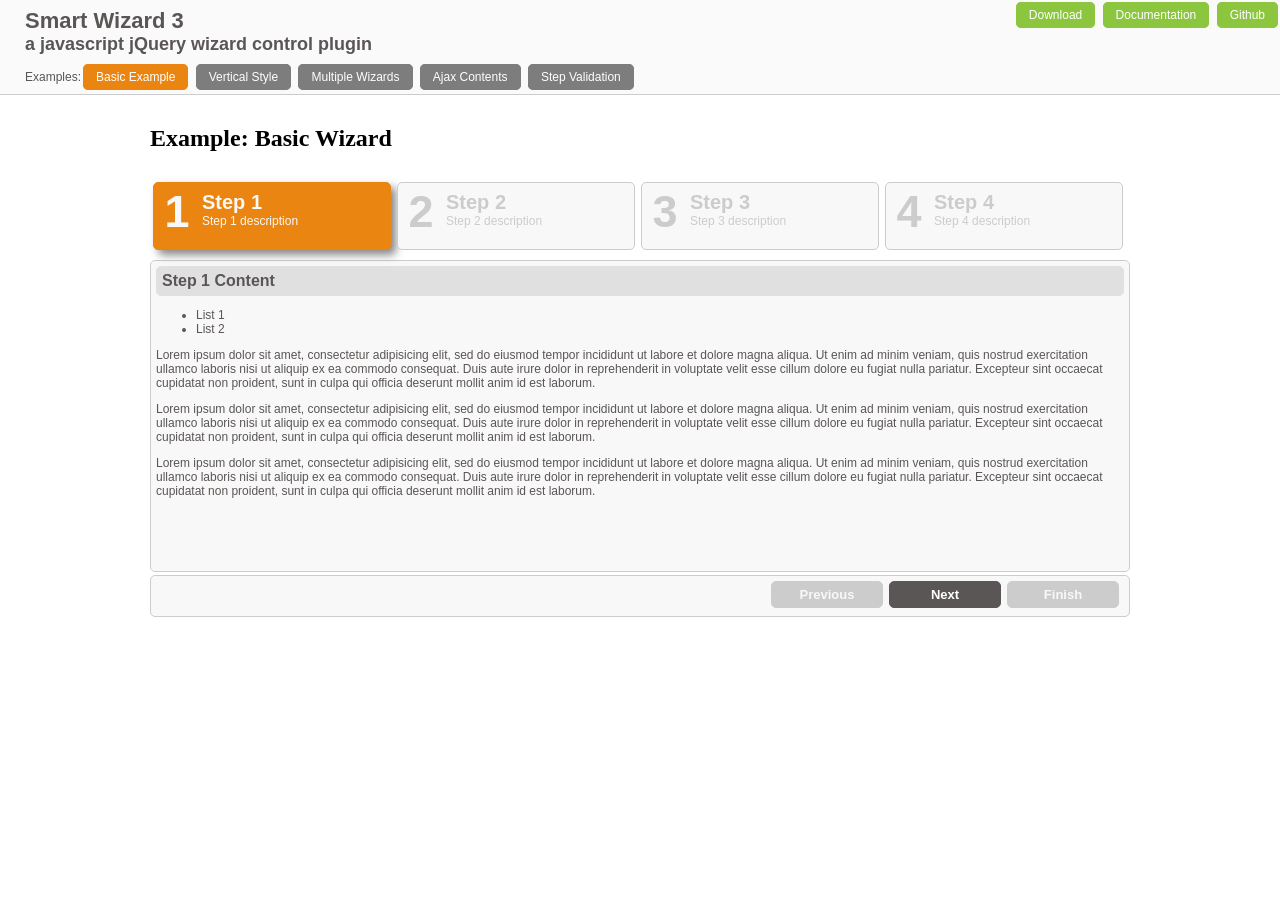
<file: static/vendors/jQuery-Smart-Wizard/index.htm>
<!DOCTYPE HTML PUBLIC "-//W3C//DTD XHTML 1.0 Transitional//EN" "http://www.w3.org/TR/xhtml1/DTD/xhtml1-transitional.dtd">
<html xmlns="http://www.w3.org/1999/xhtml"><head>
<meta http-equiv="Content-Type" content="text/html; charset=UTF-8">
<title>Smart Wizard 2 - Basic Example  - a javascript jQuery wizard control plugin</title>
<link href="styles/demo_style.css" rel="stylesheet" type="text/css">

<link href="styles/smart_wizard.css" rel="stylesheet" type="text/css">
<script type="text/javascript" src="js/jquery-1.4.2.min.js"></script>
<script type="text/javascript" src="js/jquery.smartWizard.js"></script>

<script type="text/javascript">
    $(document).ready(function(){
    	// Smart Wizard 	
  		$('#wizard').smartWizard();
      
      function onFinishCallback(){
        $('#wizard').smartWizard('showMessage','Finish Clicked');
        //alert('Finish Clicked');
      }     
		});
</script>

</head><body>

<div class="demoHead">   
  <div>
    <div style="float:left;">
      <h1>Smart Wizard 3</h1>
      <h2>a javascript jQuery wizard control plugin</h2>
    </div>
    <div style="float:right;" class="demoNavLinks">
      <a href="https://github.com/mstratman/jQuery-Smart-Wizard/tarball/master" class="btn">Download</a>
      <a href="https://github.com/mstratman/jQuery-Smart-Wizard/blob/master/README.md" class="btn">Documentation</a>
      <a href="https://github.com/mstratman/jQuery-Smart-Wizard" class="btn">Github</a>
    </div>
    <div style="clear:both;"></div>
  </div>

  <div style="margin-top:15px;">
    <div style="float:left"><h3>Examples:</h3></div>
    <div style="float:left" class="demoExampleLinks">
      <a href="index.htm" class="btn selected">Basic Example</a>
      <a href="smartwizard2-vertical.htm" class="btn">Vertical Style</a>
      <a href="smartwizard2-multiple.htm" class="btn">Multiple Wizards</a>
      <a href="smartwizard2-ajax.htm" class="btn">Ajax Contents</a>
      <a href="smartwizard2-validation.htm" class="btn">Step Validation</a>  
    </div>
    <div style="clear:both;"></div>
  </div>

</div>

<table align="center" border="0" cellpadding="0" cellspacing="0">
<tr><td> 
<!-- Smart Wizard -->
        <h2>Example: Basic Wizard</h2> 
  		<div id="wizard" class="swMain">
  			<ul>
  				<li><a href="#step-1">
                <label class="stepNumber">1</label>
                <span class="stepDesc">
                   Step 1<br />
                   <small>Step 1 description</small>
                </span>
            </a></li>
  				<li><a href="#step-2">
                <label class="stepNumber">2</label>
                <span class="stepDesc">
                   Step 2<br />
                   <small>Step 2 description</small>
                </span>
            </a></li>
  				<li><a href="#step-3">
                <label class="stepNumber">3</label>
                <span class="stepDesc">
                   Step 3<br />
                   <small>Step 3 description</small>
                </span>                   
             </a></li>
  				<li><a href="#step-4">
                <label class="stepNumber">4</label>
                <span class="stepDesc">
                   Step 4<br />
                   <small>Step 4 description</small>
                </span>                   
            </a></li>
  			</ul>
  			<div id="step-1">	
            <h2 class="StepTitle">Step 1 Content</h2>
            <ul type="disk">
  				    <li>List 1</li>
  				    <li>List 2</li>
            </ul>
            <p>Lorem ipsum dolor sit amet, consectetur adipisicing elit, 
            sed do eiusmod tempor incididunt ut labore et dolore magna aliqua. Ut enim ad minim veniam, 
            quis nostrud exercitation ullamco laboris nisi ut aliquip ex ea commodo consequat. 
            Duis aute irure dolor in reprehenderit in voluptate velit esse cillum dolore eu fugiat nulla pariatur. 
            Excepteur sint occaecat cupidatat non proident, sunt in culpa qui officia deserunt mollit anim id est laborum.
            </p>
            <p>
            Lorem ipsum dolor sit amet, consectetur adipisicing elit, 
            sed do eiusmod tempor incididunt ut labore et dolore magna aliqua. Ut enim ad minim veniam, 
            quis nostrud exercitation ullamco laboris nisi ut aliquip ex ea commodo consequat. 
            Duis aute irure dolor in reprehenderit in voluptate velit esse cillum dolore eu fugiat nulla pariatur. 
            Excepteur sint occaecat cupidatat non proident, sunt in culpa qui officia deserunt mollit anim id est laborum.
            </p>
            <p>
            Lorem ipsum dolor sit amet, consectetur adipisicing elit, 
            sed do eiusmod tempor incididunt ut labore et dolore magna aliqua. Ut enim ad minim veniam, 
            quis nostrud exercitation ullamco laboris nisi ut aliquip ex ea commodo consequat. 
            Duis aute irure dolor in reprehenderit in voluptate velit esse cillum dolore eu fugiat nulla pariatur. 
            Excepteur sint occaecat cupidatat non proident, sunt in culpa qui officia deserunt mollit anim id est laborum.
            </p>          			
        </div>
  			<div id="step-2">
            <h2 class="StepTitle">Step 2 Content</h2>	
            <p>Lorem ipsum dolor sit amet, consectetur adipisicing elit, 
            sed do eiusmod tempor incididunt ut labore et dolore magna aliqua. Ut enim ad minim veniam, 
            quis nostrud exercitation ullamco laboris nisi ut aliquip ex ea commodo consequat. 
            Duis aute irure dolor in reprehenderit in voluptate velit esse cillum dolore eu fugiat nulla pariatur. 
            Excepteur sint occaecat cupidatat non proident, sunt in culpa qui officia deserunt mollit anim id est laborum.
            </p>
            <p>
            Lorem ipsum dolor sit amet, consectetur adipisicing elit, 
            sed do eiusmod tempor incididunt ut labore et dolore magna aliqua. Ut enim ad minim veniam, 
            quis nostrud exercitation ullamco laboris nisi ut aliquip ex ea commodo consequat. 
            Duis aute irure dolor in reprehenderit in voluptate velit esse cillum dolore eu fugiat nulla pariatur. 
            Excepteur sint occaecat cupidatat non proident, sunt in culpa qui officia deserunt mollit anim id est laborum.
            </p>
            <p>
            Lorem ipsum dolor sit amet, consectetur adipisicing elit, 
            sed do eiusmod tempor incididunt ut labore et dolore magna aliqua. Ut enim ad minim veniam, 
            quis nostrud exercitation ullamco laboris nisi ut aliquip ex ea commodo consequat. 
            Duis aute irure dolor in reprehenderit in voluptate velit esse cillum dolore eu fugiat nulla pariatur. 
            Excepteur sint occaecat cupidatat non proident, sunt in culpa qui officia deserunt mollit anim id est laborum.
            </p> 
            <p>
            Lorem ipsum dolor sit amet, consectetur adipisicing elit, 
            sed do eiusmod tempor incididunt ut labore et dolore magna aliqua. Ut enim ad minim veniam, 
            quis nostrud exercitation ullamco laboris nisi ut aliquip ex ea commodo consequat. 
            Duis aute irure dolor in reprehenderit in voluptate velit esse cillum dolore eu fugiat nulla pariatur. 
            Excepteur sint occaecat cupidatat non proident, sunt in culpa qui officia deserunt mollit anim id est laborum.
            </p>          
        </div>                      
  			<div id="step-3">
            <h2 class="StepTitle">Step 3 Content</h2>	
            <p>Lorem ipsum dolor sit amet, consectetur adipisicing elit, 
            sed do eiusmod tempor incididunt ut labore et dolore magna aliqua. Ut enim ad minim veniam, 
            quis nostrud exercitation ullamco laboris nisi ut aliquip ex ea commodo consequat. 
            Duis aute irure dolor in reprehenderit in voluptate velit esse cillum dolore eu fugiat nulla pariatur. 
            Excepteur sint occaecat cupidatat non proident, sunt in culpa qui officia deserunt mollit anim id est laborum.
            </p>
            <p>
            Lorem ipsum dolor sit amet, consectetur adipisicing elit, 
            sed do eiusmod tempor incididunt ut labore et dolore magna aliqua. Ut enim ad minim veniam, 
            quis nostrud exercitation ullamco laboris nisi ut aliquip ex ea commodo consequat. 
            Duis aute irure dolor in reprehenderit in voluptate velit esse cillum dolore eu fugiat nulla pariatur. 
            Excepteur sint occaecat cupidatat non proident, sunt in culpa qui officia deserunt mollit anim id est laborum.
            </p>               				          
        </div>
  			<div id="step-4">
            <h2 class="StepTitle">Step 4 Content</h2>	
            <p>Lorem ipsum dolor sit amet, consectetur adipisicing elit, 
            sed do eiusmod tempor incididunt ut labore et dolore magna aliqua. Ut enim ad minim veniam, 
            quis nostrud exercitation ullamco laboris nisi ut aliquip ex ea commodo consequat. 
            Duis aute irure dolor in reprehenderit in voluptate velit esse cillum dolore eu fugiat nulla pariatur. 
            Excepteur sint occaecat cupidatat non proident, sunt in culpa qui officia deserunt mollit anim id est laborum.
            </p>
            <p>
            Lorem ipsum dolor sit amet, consectetur adipisicing elit, 
            sed do eiusmod tempor incididunt ut labore et dolore magna aliqua. Ut enim ad minim veniam, 
            quis nostrud exercitation ullamco laboris nisi ut aliquip ex ea commodo consequat. 
            Duis aute irure dolor in reprehenderit in voluptate velit esse cillum dolore eu fugiat nulla pariatur. 
            Excepteur sint occaecat cupidatat non proident, sunt in culpa qui officia deserunt mollit anim id est laborum.
            </p>
            <p>
            Lorem ipsum dolor sit amet, consectetur adipisicing elit, 
            sed do eiusmod tempor incididunt ut labore et dolore magna aliqua. Ut enim ad minim veniam, 
            quis nostrud exercitation ullamco laboris nisi ut aliquip ex ea commodo consequat. 
            Duis aute irure dolor in reprehenderit in voluptate velit esse cillum dolore eu fugiat nulla pariatur. 
            Excepteur sint occaecat cupidatat non proident, sunt in culpa qui officia deserunt mollit anim id est laborum.
            </p>                			
        </div>
  		</div>
<!-- End SmartWizard Content -->  		
 		
</td></tr>
</table>
    		
</body>
</html>
</file>
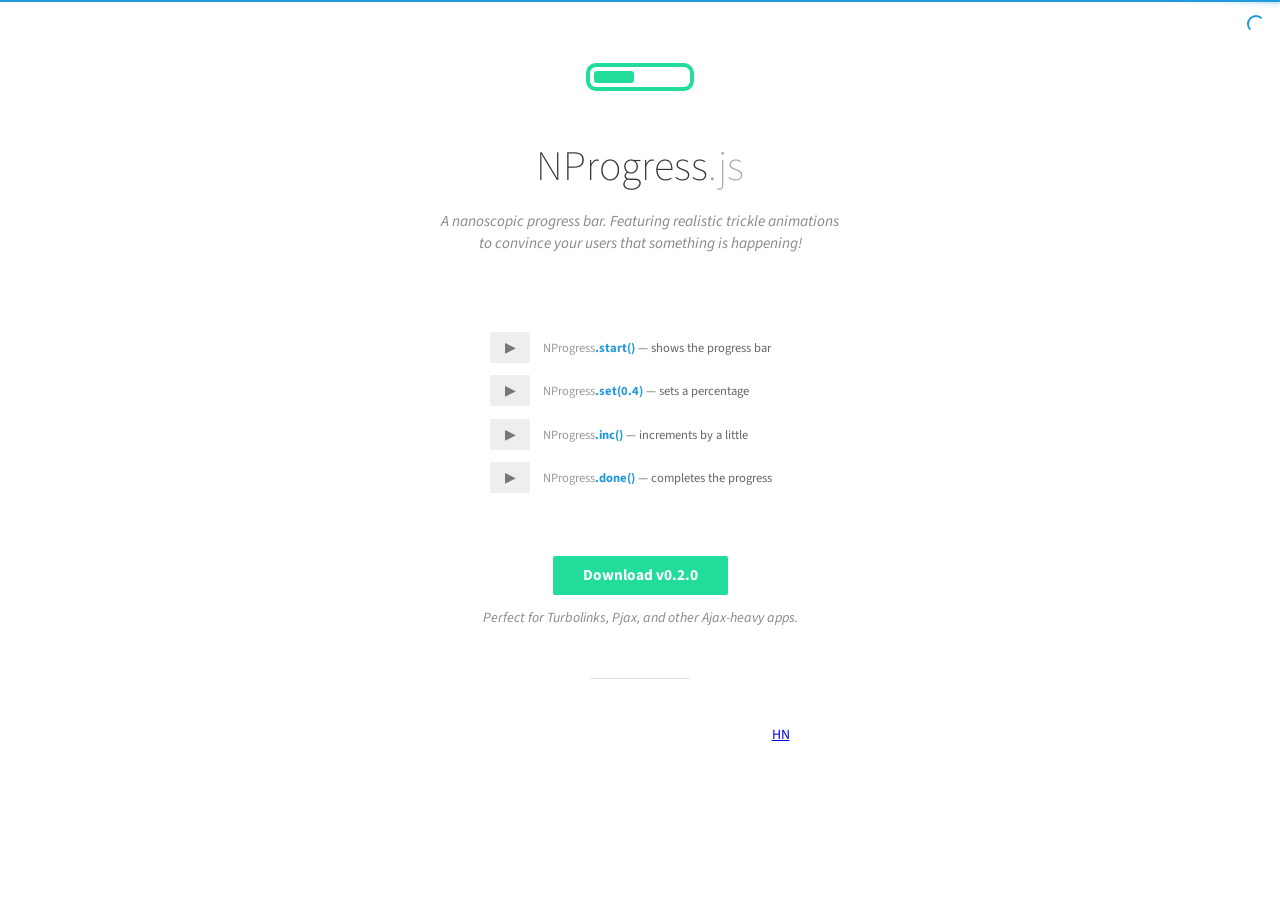
<file: static/vendors/nprogress/index.html>
<!DOCTYPE html>
<html lang='en'>
<head>
  <meta charset='utf-8'>
  <title>NProgress: slim progress bars in JavaScript</title>
  <link href='support/style.css' rel='stylesheet' />
  <link href='nprogress.css' rel='stylesheet' />

  <meta name="viewport" content="width=device-width">
  <link href='http://fonts.googleapis.com/css?family=Source+Sans+Pro:200,400,700,400italic' rel='stylesheet' type='text/css'>
  
  <script src="https://code.jquery.com/jquery-1.11.2.min.js"></script>
  <script src='nprogress.js'></script>

  <script>if(location.hostname.match(/ricostacruz\.com$/)){var _gaq=_gaq||[];_gaq.push(["_setAccount","UA-20473929-1"]),_gaq.push(["_trackPageview"]),function(){var a=document.createElement("script");a.type="text/javascript",a.async=!0,a.src=("https:"==document.location.protocol?"https://ssl":"http://www")+".google-analytics.com/ga.js";var b=document.getElementsByTagName("script")[0];b.parentNode.insertBefore(a,b)}()}</script>
</head>

<body style='display: none'>
  <header class='page-header'>
    <span class='nprogress-logo fade out'></span>
    <h1>NProgress<i>.js</i></h1>
    <p class='fade out brief big'>A nanoscopic progress bar. Featuring realistic
    trickle animations to convince your users that something is happening!</p>
  </header>

  <div class='contents fade out'>
    <div class='controls'>
      <p>
        <button class='button play' id='b-0'></button>
        <i>NProgress</i><b>.start()</b>
        &mdash;
        shows the progress bar
      </p>
      <p>
        <button class='button play' id='b-40'></button>
        <i>NProgress</i><b>.set(0.4)</b>
        &mdash;
        sets a percentage
      </p>
      <p>
        <button class='button play' id='b-inc'></button>
        <i>NProgress</i><b>.inc()</b>
        &mdash;
        increments by a little
      </p>
      <p>
        <button class='button play' id='b-100'></button>
        <i>NProgress</i><b>.done()</b>
        &mdash;
        completes the progress
      </p>
    </div>
    <div class='actions'>
      <a href='https://github.com/rstacruz/nprogress' class='button primary big'>
        Download
        v<span class='version'></span>
      </a>
      <p class='brief'>Perfect for Turbolinks, Pjax, and other Ajax-heavy apps.</p>
    </div>
    <div class='hr-rule'></div>
    <div class='share-buttons'>
      <iframe src="http://ghbtns.com/github-btn.html?user=rstacruz&repo=nprogress&type=watch&count=true"
          allowtransparency="true" frameborder="0" scrolling="0" width="100" height="20"></iframe>
      <iframe src="http://ghbtns.com/github-btn.html?user=rstacruz&type=follow&count=true"
          allowtransparency="true" frameborder="0" scrolling="0" width="175" height="20"></iframe>
      <a href="https://news.ycombinator.com/submit" class="hn-button" data-title="NProgress" data-url="http://ricostacruz.com/nprogress/" data-count="horizontal" data-style="twitter">HN</a>
    </div>
  </div>

  <script>
    $('body').show();
    $('.version').text(NProgress.version);
    NProgress.start();
    setTimeout(function() { NProgress.done(); $('.fade').removeClass('out'); }, 1000);

    $("#b-0").click(function() { NProgress.start(); });
    $("#b-40").click(function() { NProgress.set(0.4); });
    $("#b-inc").click(function() { NProgress.inc(); });
    $("#b-100").click(function() { NProgress.done(); });
  </script>

  <script>var HN=[];HN.factory=function(e){return function(){HN.push([e].concat(Array.prototype.slice.call(arguments,0)))};},HN.on=HN.factory("on"),HN.once=HN.factory("once"),HN.off=HN.factory("off"),HN.emit=HN.factory("emit"),HN.load=function(){var e="hn-button.js";if(document.getElementById(e))return;var t=document.createElement("script");t.id=e,t.src="//hn-button.herokuapp.com/hn-button.js";var n=document.getElementsByTagName("script")[0];n.parentNode.insertBefore(t,n)},HN.load();</script>
</body>
</html>
</file>
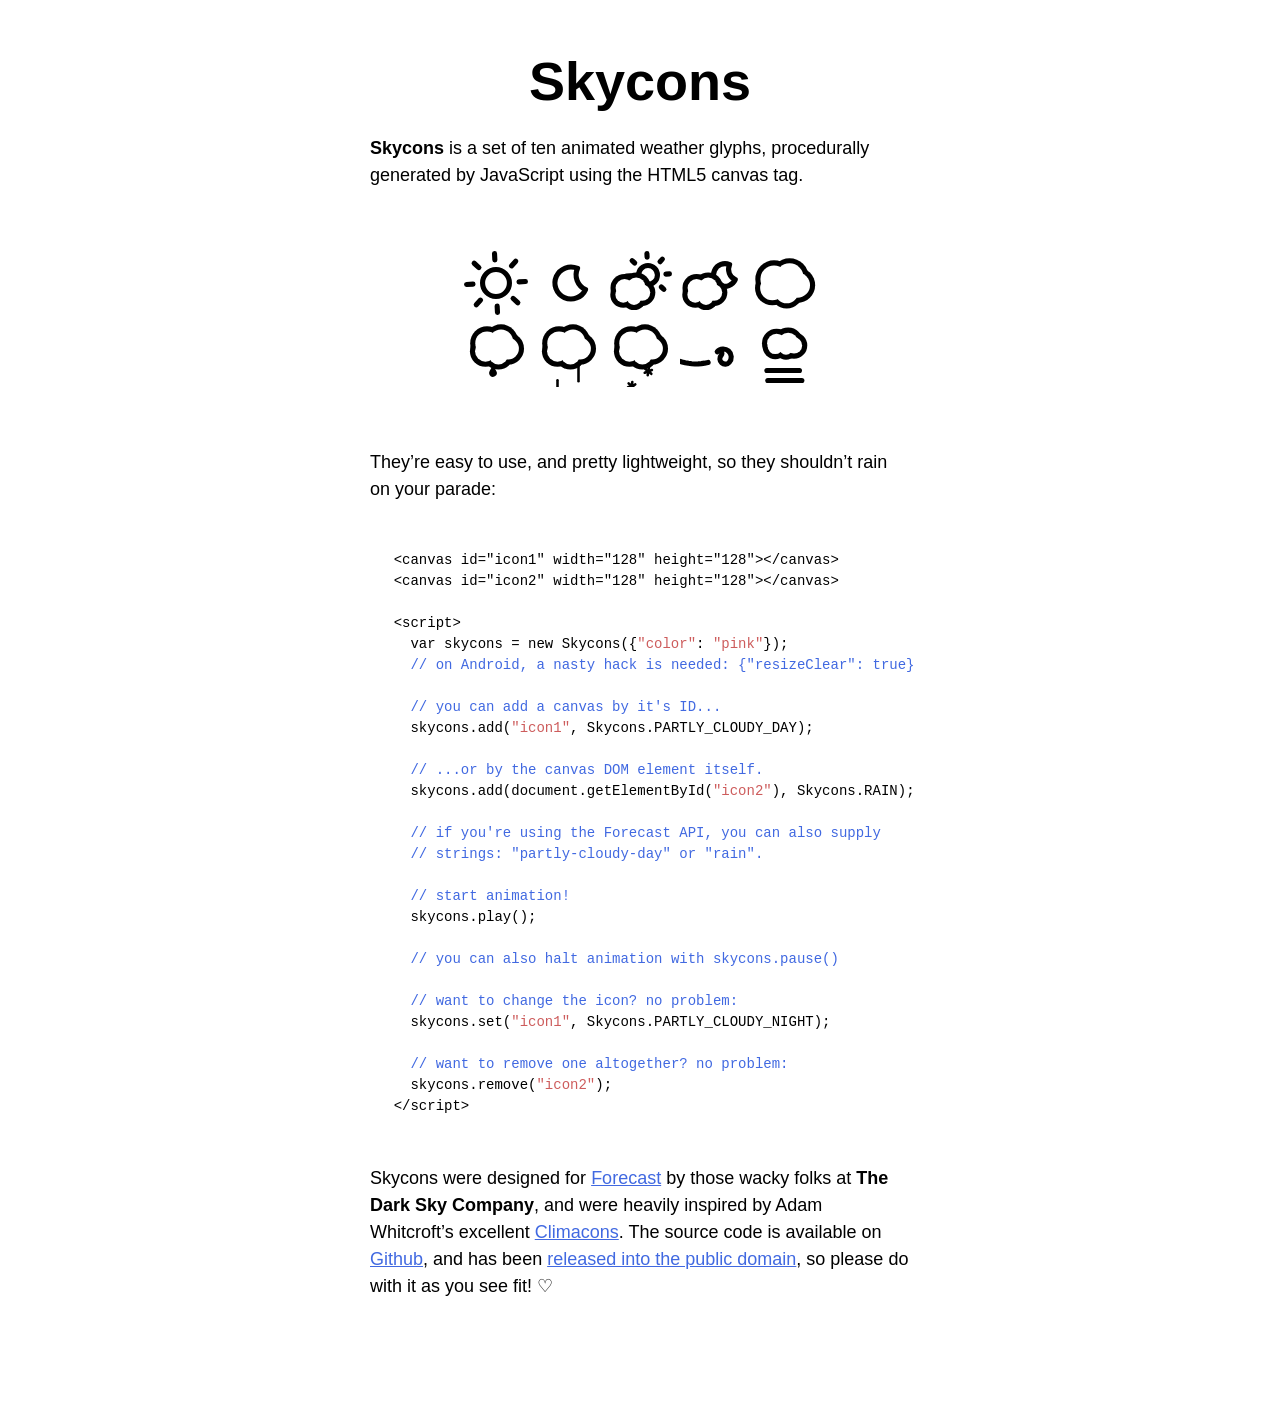
<file: static/vendors/skycons/index.html>
<!DOCTYPE html>
<html>
  <head>
    <title>Skycons</title>
    <meta charset="us-ascii">

    <style type="text/css">
      body {
        font: 300 112.5%/1.5em "Helvetica", "Arial", sans-serif;
        margin: 3em 3em 6em;
        padding: 0;
      }

      article {
        margin: auto;
        width: 30em;
      }

      h1 {
        font-size: 3em;
        line-height: 1em;
        text-align: center;
        margin: 0.5em 0;
      }

      p {
        margin: 1.5em 0;
      }

      figure {
        margin: 3em auto;
        width: 368px;
        height: 152px;
      }

      canvas {
        display: block;
        float: left;
        margin-left: 8px;
        margin-top: 8px;
      }

      pre {
        font: 77.8%/1.5em "Lucida Sans Typewriter", "Lucida Console", "Monaco", "Bitstream Vera Sans Mono", monospace;
        margin: 3.375em 1.6875em;
      }

      a, pre span.comment {
        color: royalblue;
      }

      a:visited, pre span.constant {
        color: indianred;
      }
    </style>
  </head>

  <body>
    <article>
      <h1>Skycons</h1>

      <p><strong>Skycons</strong> is a set of ten animated weather glyphs,
      procedurally generated by JavaScript using the HTML5 canvas tag.</p>

      <figure class="icons">
        <canvas id="clear-day" width="64" height="64">
        </canvas>

        <canvas id="clear-night" width="64" height="64">
        </canvas>

        <canvas id="partly-cloudy-day" width="64" height="64">
        </canvas>

        <canvas id="partly-cloudy-night" width="64" height="64">
        </canvas>

        <canvas id="cloudy" width="64" height="64">
        </canvas>

        <canvas id="rain" width="64" height="64">
        </canvas>

        <canvas id="sleet" width="64" height="64">
        </canvas>

        <canvas id="snow" width="64" height="64">
        </canvas>

        <canvas id="wind" width="64" height="64">
        </canvas>

        <canvas id="fog" width="64" height="64">
        </canvas>
      </figure>

      <p>They&rsquo;re easy to use, and pretty lightweight, so they
      shouldn&rsquo;t rain on your parade:</p>

      <pre>&lt;canvas id="icon1" width="128" height="128"&gt;&lt;/canvas&gt;
&lt;canvas id="icon2" width="128" height="128"&gt;&lt;/canvas&gt;

&lt;script&gt;
  var skycons = new Skycons({<span class="constant">"color"</span>: <span class="constant">"pink"</span>});
  <span class="comment">// on Android, a nasty hack is needed: {"resizeClear": true}</span>

  <span class="comment">// you can add a canvas by it's ID...</span>
  skycons.add(<span class="constant">"icon1"</span>, Skycons.PARTLY_CLOUDY_DAY);

  <span class="comment">// ...or by the canvas DOM element itself.</span>
  skycons.add(document.getElementById(<span class="constant">"icon2"</span>), Skycons.RAIN);

  <span class="comment">// if you're using the Forecast API, you can also supply
  // strings: "partly-cloudy-day" or "rain".</span>

  <span class="comment">// start animation!</span>
  skycons.play();

  <span class="comment">// you can also halt animation with skycons.pause()</span>

  <span class="comment">// want to change the icon? no problem:</span>
  skycons.set(<span class="constant">"icon1"</span>, Skycons.PARTLY_CLOUDY_NIGHT);

  <span class="comment">// want to remove one altogether? no problem:</span>
  skycons.remove(<span class="constant">"icon2"</span>);
&lt;/script&gt;</pre>

      <p>Skycons were designed for <a href="http://forecast.io/">Forecast</a>
      by those wacky folks at <strong>The Dark Sky Company</strong>, and were
      heavily inspired by Adam Whitcroft&rsquo;s excellent
      <a href="http://adamwhitcroft.com/climacons/">Climacons</a>. The source
      code is available on
      <a href="http://github.com/darkskyapp/skycons">Github</a>, and has been
      <a href="http://creativecommons.org/publicdomain/zero/1.0/">released
      into the public domain</a>, so please do with it as you see fit!
      &#9825;</p>
    </article>

    <script src="skycons.js"></script>

    <script>
      var icons = new Skycons(),
          list  = [
            "clear-day", "clear-night", "partly-cloudy-day",
            "partly-cloudy-night", "cloudy", "rain", "sleet", "snow", "wind",
            "fog"
          ],
          i;

      for(i = list.length; i--; )
        icons.set(list[i], list[i]);

      icons.play();
    </script>
  </body>
</html>
</file>
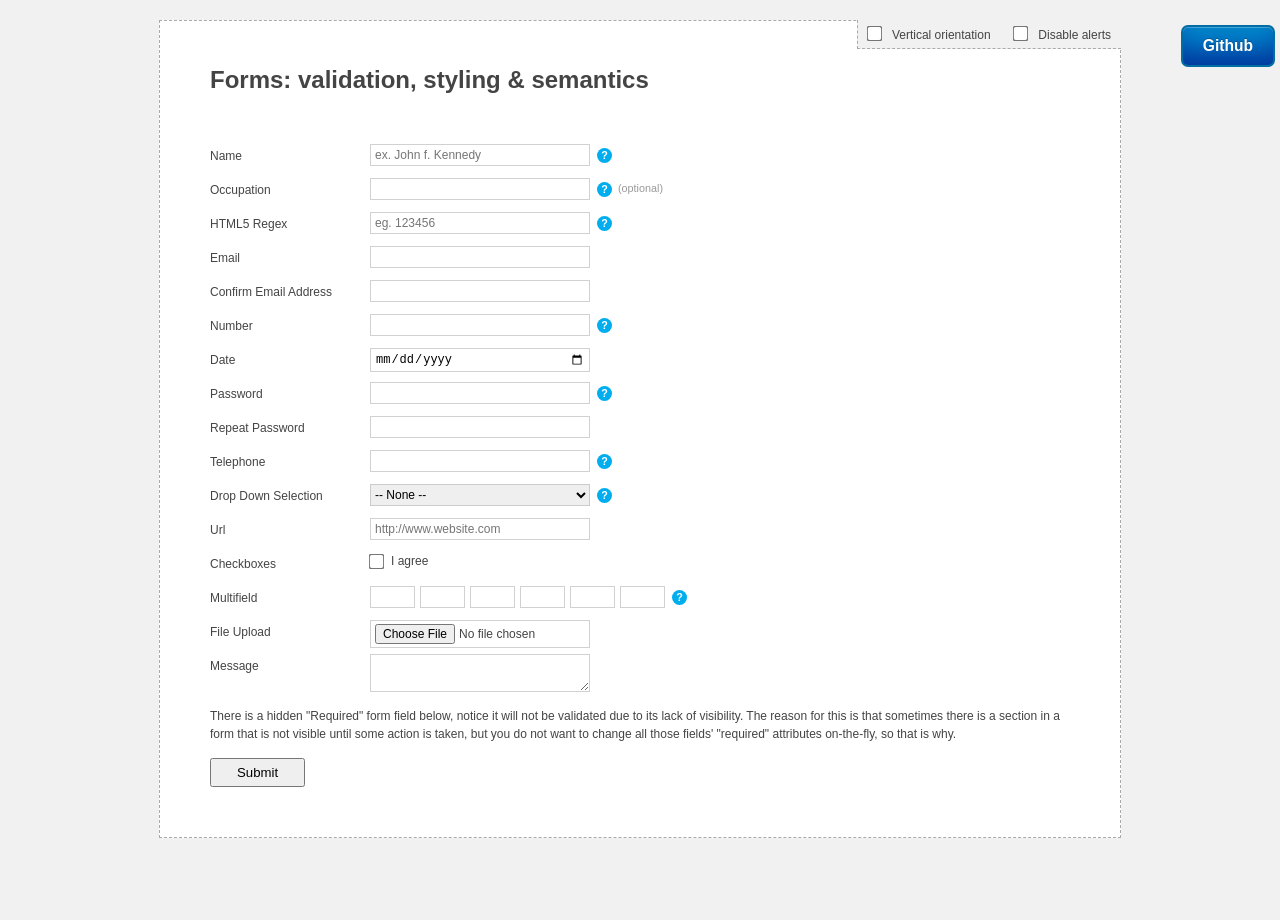
<file: static/vendors/validator/index.html>
<!DOCTYPE HTML>
<html lang="en">
<head>
    <meta charset="UTF-8">
    <title>Total Form Validation</title>
    <meta name="viewport" content="width=device-width, user-scalable=no">
	<link rel="stylesheet" href="fv.css" type="text/css" />
	<!--[if IE]>
	<style>
		.item .tooltip .content{ display:none; opacity:1; }
		.item .tooltip:hover .content{ display:block; }
	</style>
	<![endif]-->
</head>
<body>
	<a class='btn github' href='https://github.com/yairEO/validator'>Github</a>
	<div id='wrap'>
		<div class='options'>
			<label>
				<input type='checkbox' id='vfields' />
				Vertical orientation
			</label>
			<label>
				<input type='checkbox' id='alerts' />
				Disable alerts
			</label>
		</div>
		<h1 title='how forms should be done.'>Forms: validation, styling &amp; semantics</h1>
		<section class='form'>
			<form action="" method="post" novalidate>
				<fieldset>
					<div class="item">
						<label>
							<span>Name</span>
							<input data-validate-length-range="6" data-validate-words="2" name="name" placeholder="ex. John f. Kennedy" required="required" />
						</label>
						<div class='tooltip help'>
							<span>?</span>
							<div class='content'>
								<b></b>
								<p>Name must be at least 2 words</p>
							</div>
						</div>
					</div>
					<div class="item">
						<label>
							<span>Occupation</span>
							<input class='optional' name="occupation" data-validate-length-range="5,20" type="text" />
						</label>
						<div class='tooltip help'>
							<span>?</span>
							<div class='content'>
								<b></b>
								<p>An optional field. This field is only validated when it has a value.<br /><em>Minimum 5 chars for this example.</em></p>
							</div>
						</div>
                        <span class='extra'>(optional)</span>
					</div>
					<div class="item">
						<label>
							<span>HTML5 Regex</span>
							<!--<input required="required" type="text" pattern='\d+' />-->
							<input type="text" data-validate-length-range="2,6" required="required" placeholder="eg. 123456"  pattern="alphanumeric" />
						</label>
						<div class='tooltip help'>
							<span>?</span>
							<div class='content'>
								<b></b>
								<p>This field uses HTML5 "pattern" attribute to be validated.<br /><em>"<strong>\d+</strong>" - only digits are allowed</em></p>
							</div>
						</div>
					</div>
					<div class="item">
						<label>
							<span>email</span>
							<input name="email" class='email' required="required" type="email" />
						</label>
					</div>
					<div class="item">
						<label>
							<span>Confirm email address</span>
							<input type="email" class='email' name="confirm_email" data-validate-linked='email' required='required'>
						</label>
					</div>
					<div class="item">
						<label>
							<span>Number</span>
							<input type="number" class='number' name="number" data-validate-minmax="10,100" required='required'>
						</label>
						<div class='tooltip help'>
							<span>?</span>
							<div class='content'>
								<b></b>
								<p>Number must be between 10 and 100</p>
							</div>
						</div>
					</div>
					<div class="item">
						<label>
							<span>Date</span>
							<input class='date' type="date" name="date" required='required'>
						</label>
					</div>
					<div class="item">
						<label>
							<span>Password</span>
							<input type="password" name="password" data-validate-length="6,8" required='required'>
						</label>
						<div class='tooltip help'>
							<span>?</span>
							<div class='content'>
								<b></b>
								<p>Should be of length 6 OR 8 characters</p>
							</div>
						</div>
					</div>
					<div class="item">
						<label>
							<span>Repeat password</span>
							<input type="password" name="password2" data-validate-linked='password' required='required'>
						</label>
					</div>
					<div class="item">
						<label>
							<span>Telephone</span>
							<input type="tel" class='tel' name="phone" required='required' data-validate-length-range="8,20">
						</label>
						<div class='tooltip help'>
							<span>?</span>
							<div class='content'>
								<b></b>
								<p>Notice that for a phone number user can input a '+' sign, a dash '-' or a space ' '</p>
							</div>
						</div>
					</div>
					<div class="item">
						<label>
							<span>Drop down selection</span>
							<select class="required" name="dropdown">
								<option value="">-- none --</option>
								<option value="o1">Option 1</option>
								<option value="o2">Option 2</option>
								<option value="o3">Option 3</option>
							</select>
						</label>
						<div class='tooltip help'>
							<span>?</span>
							<div class='content'>
								<b></b>
								<p>Choose something or choose not. what shall it be?</p>
							</div>
						</div>
					</div>
					<div class="item">
						<label>
							<span>url</span>
							<input name="url" placeholder="http://www.website.com" required="required" type="url" />
						</label>
					</div>

					<div class="item">
						<label>
							<span>Checkboxes</span>
							<label><input required="required" type="checkbox" />I agree</label>
						</label>
					</div>

					<div class="item multi required">
						<label for='multi_first'>
							<span>Multifield</span>
						</label>
						<div class='input'>
							<input type="text" name="multi1" maxlength='4' id='multi_first'>
							<input type="text" name="multi2" maxlength='4'>
							<input type="text" name="multi3" maxlength='4'>
							<input type="text" name="multi4" maxlength='4'>
							<input type="text" name="multi5" maxlength='4'>
							<input type="text" name="multi6" maxlength='4'>
							<input data-validate-length-range="24" data-validate-pattern="alphanumeric" id="serial" name="serial" type="hidden" required='required' />
						</div>
						<div class='tooltip help'>
							<span>?</span>
							<div class='content'>
								<b></b>
								<p>This is a multifield, which let the user input a serial number or credit card number for example, and the trick is to validate the combined result, which is stored in a hidden field</p>
							</div>
						</div>
					</div>
					<div class="item">
						<label>
							<span>File upload</span>
							<input type='file' required>
						</label>
					</div>
					<div class="item">
						<label>
							<span>message</span>
							<textarea required="required" name='message'></textarea>
						</label>
					</div>
				</fieldset>
				<fieldset>
					<p>There is a hidden "Required" form field below, notice it will not be validated due to its lack of visibility. The reason for this is that sometimes there is a section in a form that is not visible until some action is taken, but you do not want to change all those fields' "required" attributes on-the-fly, so that is why.</p>
					<input name="somethingHidden" required="required" type="text" style='display:none' />
				</fieldset>
				<button id='send' type='submit'>Submit</button>
			</form>
		</section>
	</div>
	<script src="https://ajax.googleapis.com/ajax/libs/jquery/1.9.1/jquery.min.js"></script>
    <script src="multifield.js"></script>
    <script src="validator.js"></script>
	<script>
		// initialize the validator function
		validator.message['date'] = 'not a real date';

		// validate a field on "blur" event, a 'select' on 'change' event & a '.reuired' classed multifield on 'keyup':
		$('form')
			.on('blur', 'input[required], input.optional, select.required', validator.checkField)
			.on('change', 'select.required', validator.checkField)
			.on('keypress', 'input[required][pattern]', validator.keypress);

		$('.multi.required')
			.on('keyup blur', 'input', function(){
				validator.checkField.apply( $(this).siblings().last()[0] );
			});

		// bind the validation to the form submit event
		//$('#send').click('submit');//.prop('disabled', true);

		$('form').submit(function(e){
			e.preventDefault();
			var submit = true;

			// Validate the form using generic validaing
			if( !validator.checkAll( $(this) ) ){
				submit = false;
			}

			if( submit )
				this.submit();

			return false;
		});

		/* FOR DEMO ONLY */
		$('#vfields').change(function(){
			$('form').toggleClass('mode2');
		}).prop('checked',false);

		$('#alerts').change(function(){
			validator.defaults.alerts = (this.checked) ? false : true;
			if( this.checked )
				$('form .alert').remove();
		}).prop('checked',false);
	</script>
</body>
</html>
</file>
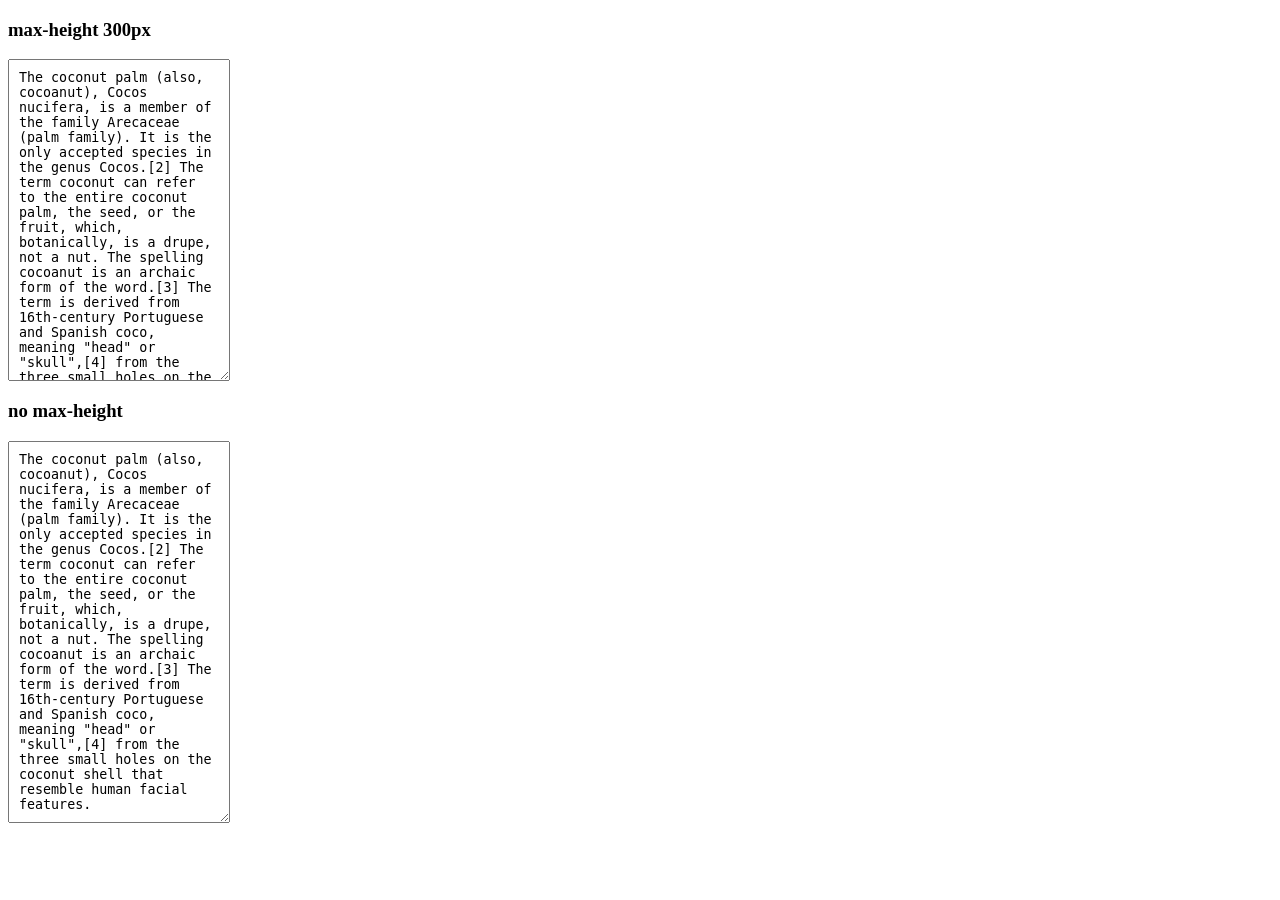
<file: static/vendors/autosize/example/index.html>
<!DOCTYPE html>
<html>
	<head>
		<meta charset='utf-8'/>
		<title>Simple Autosize for textareas</title>
		<style>
			textarea {
				padding: 10px;
				vertical-align: top;
				width: 200px;
			}
			textarea:focus {
				outline-style: solid;
				outline-width: 2px;
			}
		</style>
	</head>
	<body>
		<h3>max-height 300px</h3>
		<textarea style='max-height: 300px'>The coconut palm (also, cocoanut), Cocos nucifera, is a member of the family Arecaceae (palm family). It is the only accepted species in the genus Cocos.[2] The term coconut can refer to the entire coconut palm, the seed, or the fruit, which, botanically, is a drupe, not a nut. The spelling cocoanut is an archaic form of the word.[3] The term is derived from 16th-century Portuguese and Spanish coco, meaning "head" or "skull",[4] from the three small holes on the coconut shell that resemble human facial features.</textarea>

		<h3>no max-height</h3>
		<textarea>The coconut palm (also, cocoanut), Cocos nucifera, is a member of the family Arecaceae (palm family). It is the only accepted species in the genus Cocos.[2] The term coconut can refer to the entire coconut palm, the seed, or the fruit, which, botanically, is a drupe, not a nut. The spelling cocoanut is an archaic form of the word.[3] The term is derived from 16th-century Portuguese and Spanish coco, meaning "head" or "skull",[4] from the three small holes on the coconut shell that resemble human facial features.</textarea>
	</body>
	<script src='../dist/autosize.js'></script>
	<script>
		autosize(document.querySelectorAll('textarea'));
	</script>
</html>
</file>
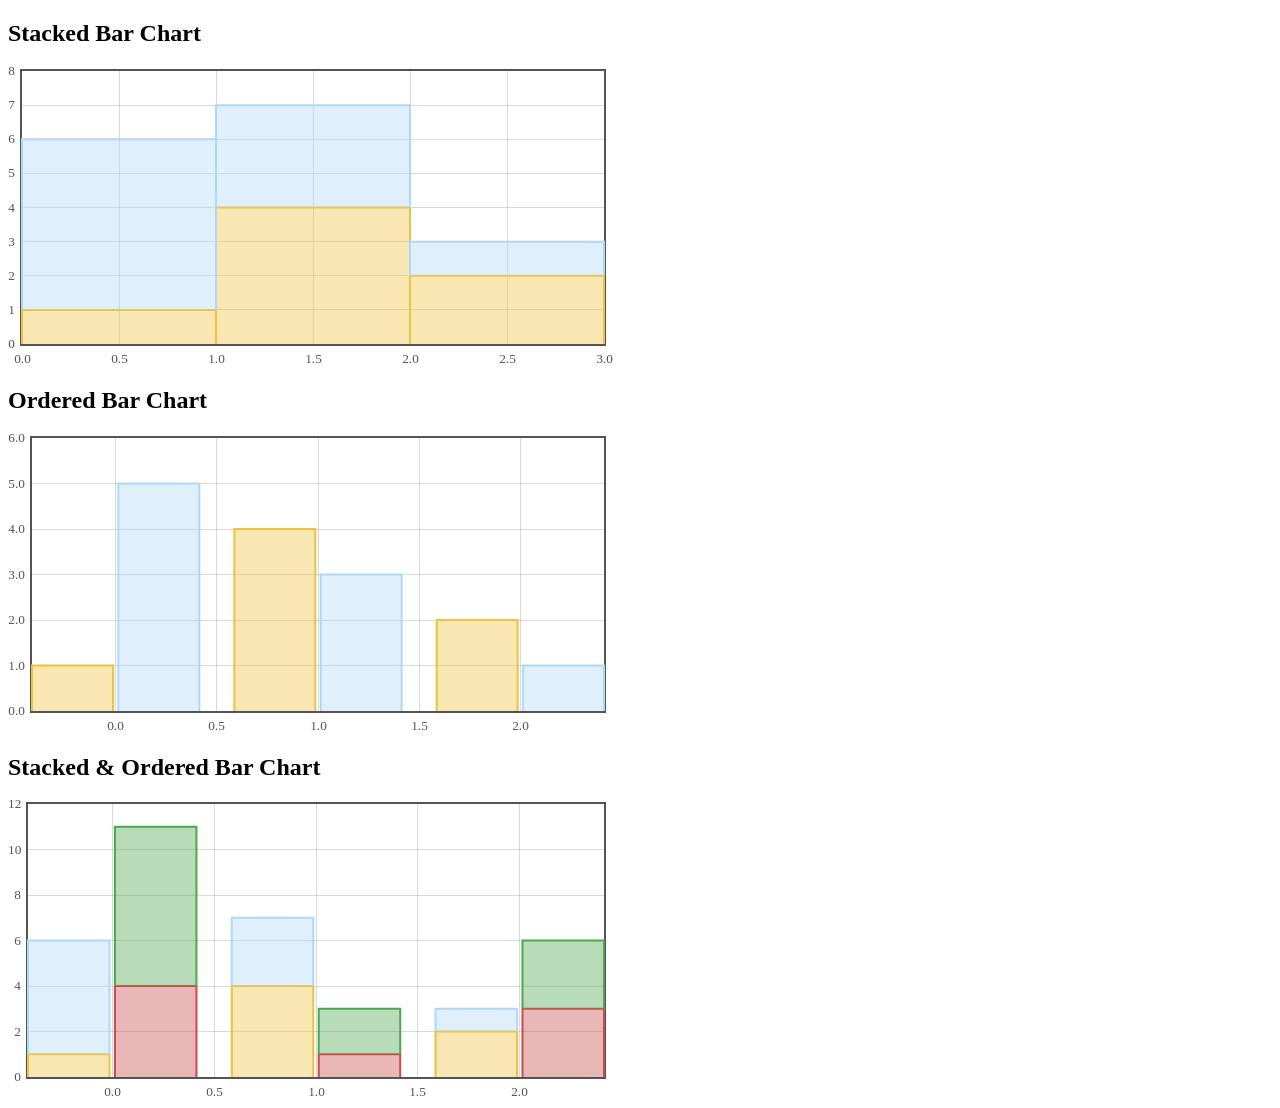
<file: static/vendors/flot.orderbars/examples/index.html>
<!DOCTYPE html>
    <head>
        <title>Flot Stacked and Ordered Bar Chart Examples</title>
    </head>

    <body>
        <h2>Stacked Bar Chart</h2>
        <div id="stacked-chart" style="width:600px;height:300px;"></div>

        <h2>Ordered Bar Chart</h2>
        <div id="ordered-chart" style="width:600px;height:300px;"></div>

        <h2>Stacked &amp; Ordered Bar Chart</h2>
        <div id="stacked-ordered-chart" style="width:600px;height:300px;"></div>

        <script src="js/vendor/jquery-1.9.1.min.js"></script>
        <script src="js/flot/flot.js"></script>
        <script src="../js/jquery.flot.orderBars.js"></script>
        <script src="js/flot/stack.js"></script>
        <script src="js/main.js"></script>
    </body>
</html>
</file>
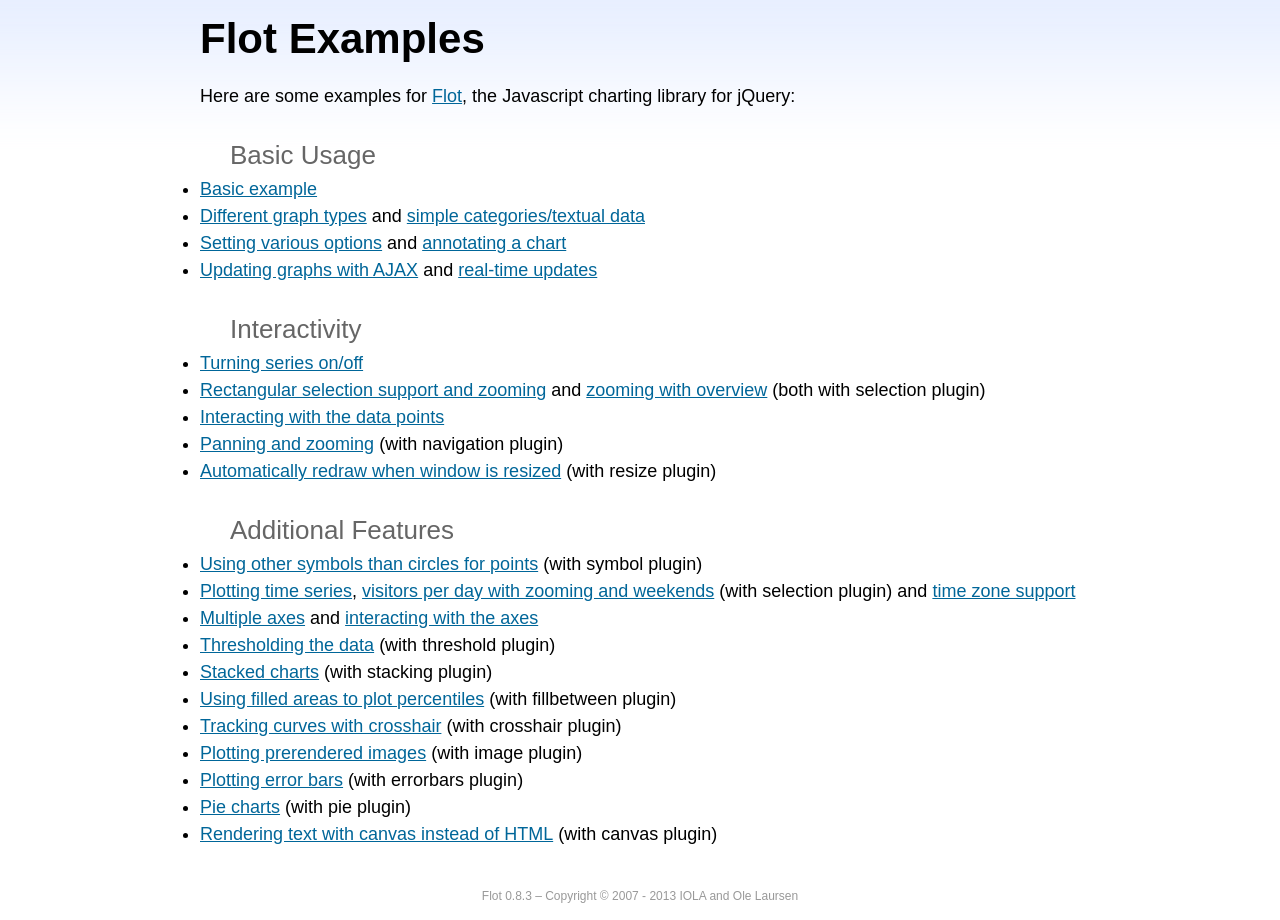
<file: static/vendors/Flot/examples/index.html>
<!DOCTYPE html PUBLIC "-//W3C//DTD HTML 4.01//EN" "http://www.w3.org/TR/html4/strict.dtd">
<html>
<head>
	<meta http-equiv="Content-Type" content="text/html; charset=utf-8">
	<title>Flot Examples</title>
	<link href="examples.css" rel="stylesheet" type="text/css">
	<style>

	h3 {
		margin-top: 30px;
		margin-bottom: 5px;
	}

	</style>
	<script language="javascript" type="text/javascript" src="../jquery.js"></script>
	<script language="javascript" type="text/javascript" src="../jquery.flot.js"></script>
	<script type="text/javascript">

	$(function() {

		// Add the Flot version string to the footer

		$("#footer").prepend("Flot " + $.plot.version + " &ndash; ");
	});

	</script>
</head>
<body>

	<div id="header">
		<h2>Flot Examples</h2>
	</div>

	<div id="content">

		<p>Here are some examples for <a href="http://www.flotcharts.org">Flot</a>, the Javascript charting library for jQuery:</p>

		<h3>Basic Usage</h3>

		<ul>
			<li><a href="basic-usage/index.html">Basic example</a></li>
			<li><a href="series-types/index.html">Different graph types</a> and <a href="categories/index.html">simple categories/textual data</a></li>
			<li><a href="basic-options/index.html">Setting various options</a> and <a href="annotating/index.html">annotating a chart</a></li>
			<li><a href="ajax/index.html">Updating graphs with AJAX</a> and <a href="realtime/index.html">real-time updates</a></li>
		</ul>

		<h3>Interactivity</h3>

		<ul>
			<li><a href="series-toggle/index.html">Turning series on/off</a></li>
			<li><a href="selection/index.html">Rectangular selection support and zooming</a> and <a href="zooming/index.html">zooming with overview</a> (both with selection plugin)</li>
			<li><a href="interacting/index.html">Interacting with the data points</a></li>
			<li><a href="navigate/index.html">Panning and zooming</a> (with navigation plugin)</li>
			<li><a href="resize/index.html">Automatically redraw when window is resized</a> (with resize plugin)</li>
		</ul>

		<h3>Additional Features</h3>

		<ul>
			<li><a href="symbols/index.html">Using other symbols than circles for points</a> (with symbol plugin)</li>
			<li><a href="axes-time/index.html">Plotting time series</a>, <a href="visitors/index.html">visitors per day with zooming and weekends</a> (with selection plugin) and <a href="axes-time-zones/index.html">time zone support</a></li>
			<li><a href="axes-multiple/index.html">Multiple axes</a> and <a href="axes-interacting/index.html">interacting with the axes</a></li>
			<li><a href="threshold/index.html">Thresholding the data</a> (with threshold plugin)</li>
			<li><a href="stacking/index.html">Stacked charts</a> (with stacking plugin)</li>
			<li><a href="percentiles/index.html">Using filled areas to plot percentiles</a> (with fillbetween plugin)</li>
			<li><a href="tracking/index.html">Tracking curves with crosshair</a> (with crosshair plugin)</li>
			<li><a href="image/index.html">Plotting prerendered images</a> (with image plugin)</li>
			<li><a href="series-errorbars/index.html">Plotting error bars</a> (with errorbars plugin)</li>
			<li><a href="series-pie/index.html">Pie charts</a> (with pie plugin)</li>
			<li><a href="canvas/index.html">Rendering text with canvas instead of HTML</a> (with canvas plugin)</li>
		</ul>

	</div>

	<div id="footer">
		Copyright &copy; 2007 - 2013 IOLA and Ole Laursen
	</div>

</body>
</html>
</file>
<file: static/vendors/jQuery-Smart-Wizard/styles/demo_style.css>
body {
  margin:0;
  padding:0;      
}
.demoHead { 
  display:block;  
  margin-bottom:10px;   
  border: 0;
  padding: 0;
  padding-top: 8px;
  padding-bottom:10px;    
  border-bottom: 1px solid #CCC;
  font: normal 12px Verdana, Arial, Helvetica, sans-serif; 
  color: #5A5655;   
  background-color: #FAFAFA;    
}
.demoHead .demoExampleLinks {
  text-align:center;
}
.demoHead h1,.demoHead h2,.demoHead h3{
  margin-top:0;
  margin-bottom:0;
  margin-left:25px;
  padding-top:0;
  padding-bottom:0;
}
.demoHead h1{
  font: bold 22px Verdana, Arial, Helvetica, sans-serif;
}
.demoHead h2{
  font: bold 18px Verdana, Arial, Helvetica, sans-serif;
}
.demoHead h3{
  font: normal 12px Verdana, Arial, Helvetica, sans-serif;
}
.demoHead a.btn{
  -moz-border-radius    : 5px;
  -webkit-border-radius : 5px;
  background            : #7D7D7D;
  color                 : #FFF;
  margin                : 2px 2px 0px 2px;
  padding               : 5px 12px 5px 12px;
  text-align            : center;
  border                : 1px solid #7D7D7D;    
  text-decoration       : none; 
}
.demoHead .demoNavLinks a.btn {
  color:#FFF;
  background: #8CC63F;
  border: 1px solid #8CC63F;
}
.demoHead a.btn:hover{
  background      : #EA8511;
  color           : #FFFFFF;
  border          : 1px solid #EA8511; 
  text-decoration : none; 
}
.demoHead .demoNavLinks a.btn:hover {
  color:#5A5655;
  background: #8CC63F;
  border: 1px solid #5A5655;
}
.demoHead a.selected{
  -moz-border-radius    : 5px;
  -webkit-border-radius : 5px;
  background            : #EA8511;
  color                 : #FFFFFF;
  margin                : 2px 2px 0px 2px;
  padding               : 5px 12px 5px 12px;
  text-align            : center;
  border                : 1px solid #EA8511;    
  text-decoration       : none; 
}
</file>
<file: static/vendors/nprogress/support/style.css>
i, b {
  font-style: normal;
  font-weight: 400;
}

body, html {
  padding: 0;
  margin: 0;
}

body {
  background: white;
}

body, td, input, textarea {
  font-family: source sans pro, sans-serif;
  font-size: 14px;
  line-height: 1.5;
  color: #222;
}

button {
  cursor: pointer;
}

* {
  text-rendering: optimizeLegibility;
  -webkit-font-smoothing: antialiased;
}

.nprogress-logo {
  display: inline-block;

  width: 100px;
  height: 20px;
  border: solid 4px #2d9;
  border-radius: 10px;

  position: relative;
}
.nprogress-logo:after {
  content: '';
  display: block;

  position: absolute;
  top: 4px;
  left: 4px;
  bottom: 4px;
  width: 40%;

  background: #2d9;
  border-radius: 3px;
}

.fade {
  transition: all 300ms linear 700ms;
  -webkit-transform: translate3d(0,0,0);
  -moz-transform: translate3d(0,0,0);
  -ms-transform: translate3d(0,0,0);
  -o-transform: translate3d(0,0,0);
  transform: translate3d(0,0,0);
  opacity: 1;
}

.fade.out {
  opacity: 0;
}

button {
  margin: 0;
  padding: 0;
  border: 0;
  outline: 0;
}

.button {
  display: inline-block;
  text-decoration: none;

  background: #eee;
  color: #777;
  border-radius: 2px;

  padding: 8px 10px;
  font-weight: 700;
  text-align: left;
}

.button.play:before {
  content: '\25b6';
}

.button:hover {
  background: #2d9;
  color: #fff;
}

.button.primary {
  background: #2d9;
  color: #fff;
}
.button.primary:hover {
  background: #1c8;
}

.button:active {
  background: #2d9;
  box-shadow: inset 0 0 4px rgba(0, 0, 0, 0.6);
}

.controls {
  text-align: left;
  margin: 0 auto;
  max-width: 300px;
  color: #666;
}

.controls .button {
  width: 40px;
  margin-right: 10px;
  text-align: center;
}

.controls i {
  color: #999;
}

.controls b {
  color: #29d;
  font-weight: 700;
}

.controls {
  font-size: 0.9em;
}

.page-header {
  text-align: center;
  max-width: 400px;
  padding: 3em 20px;
  margin: 0 auto;
}

.page-header h1 {
  font-size: 2.0em;
  text-align: center;
  font-weight: 200;
  line-height: 1.3;
  color: #333;
  margin: 0;
}

p.brief {
  line-height: 1.4;
  font-style: italic;
  color: #888;
}

p.brief.big {
  font-size: 1.1em;
}

@media (min-width: 480px) {
  .page-header h1 {
    margin-top: 1em;
    margin-bottom: 0.4em;
  }
}

.page-header h1 i {
  color: #aaa;
  font-style: normal;
  font-weight: 200;
}

@media (min-width: 480px) {
  .page-header h1 {
    font-size: 3em; }
  .page-header {
    padding: 4.5em 20px 3.5em 20px;
  }
}

/* --- */

.actions {
  text-align: center;
  margin: 2em 0;
}

@media (min-width: 480px) {
  .actions {
    margin: 4.5em 0 3.5em 0;
  }
}

.big.button {
  padding-left: 30px;
  padding-right: 30px;
  font-size: 1.1em;
}


/* ---- */

div.hr-rule {
  height: 1px;
  width: 100px;
  margin: 40px auto;
  background: #ddd;
}
.share-buttons {
  margin: 0 auto;
  text-align: center;
}
</file>
<file: static/vendors/nprogress/nprogress.css>
/* Make clicks pass-through */
#nprogress {
  pointer-events: none;
}

#nprogress .bar {
  background: #29d;

  position: fixed;
  z-index: 1031;
  top: 0;
  left: 0;

  width: 100%;
  height: 2px;
}

/* Fancy blur effect */
#nprogress .peg {
  display: block;
  position: absolute;
  right: 0px;
  width: 100px;
  height: 100%;
  box-shadow: 0 0 10px #29d, 0 0 5px #29d;
  opacity: 1.0;

  -webkit-transform: rotate(3deg) translate(0px, -4px);
      -ms-transform: rotate(3deg) translate(0px, -4px);
          transform: rotate(3deg) translate(0px, -4px);
}

/* Remove these to get rid of the spinner */
#nprogress .spinner {
  display: block;
  position: fixed;
  z-index: 1031;
  top: 15px;
  right: 15px;
}

#nprogress .spinner-icon {
  width: 18px;
  height: 18px;
  box-sizing: border-box;

  border: solid 2px transparent;
  border-top-color: #29d;
  border-left-color: #29d;
  border-radius: 50%;

  -webkit-animation: nprogress-spinner 400ms linear infinite;
          animation: nprogress-spinner 400ms linear infinite;
}

.nprogress-custom-parent {
  overflow: hidden;
  position: relative;
}

.nprogress-custom-parent #nprogress .spinner,
.nprogress-custom-parent #nprogress .bar {
  position: absolute;
}

@-webkit-keyframes nprogress-spinner {
  0%   { -webkit-transform: rotate(0deg); }
  100% { -webkit-transform: rotate(360deg); }
}
@keyframes nprogress-spinner {
  0%   { transform: rotate(0deg); }
  100% { transform: rotate(360deg); }
}
</file>
<file: static/vendors/validator/fv.css>
html, body{ height:100%; }
/* body min-width is 992px because it's 960px grid + extra 16px from each side of the header */
body{ min-width:960px; color:#444; background-color:#F1F1F1; font-size:12px; line-height:1.5em; font-family:Arial, Helvetica, sans-serif; }

html, body, div, span, object, iframe,
h1, h2, h3, h4, h5, h6, p, blockquote, pre,
abbr, address, cite, code, del, dfn, em, img, ins, kbd, q, samp,
small, strong, sub, sup, var, b, i, dl, dt, dd, ol, ul, li,
fieldset, form, label, legend,
table, caption, tbody, tfoot, thead, tr, th, td,
article, aside, canvas, details, figcaption, figure,
footer, header, hgroup, menu, nav, section, summary,
time, mark, audio, video {
    margin:0;
    padding:0;
    border:0;
    vertical-align:baseline;
}

small{ font-size:0.9em; }

article, aside, details, figcaption, figure,
footer, header, hgroup, menu, nav, section {
    display:block;
}

h1{ font-size:2em; margin:0 0 50px 0; }
button{ cursor:pointer; }
p{ padding:5px 0; }

a{ text-decoration:none; }
.btn{ margin:5px; font-size:1.3em; font-weight:bold; border:2px solid rgba(0,0,0,0.2); display:inline-block; box-shadow:0 -30px 30px -15px #00329B inset, 0 1px 0 rgba(255,255,255,0.3) inset; background:#0088CC; background-repeat:repeat-x; color:#FFF; text-shadow:0 -1px 0 rgba(0, 0, 0, 0.25); border-radius:7px; padding:10px 20px; -webkit-transition:0.15s; transition:0.15s; }
.btn:hover{ background:#0068BA; }
.btn:active{ box-shadow:0 0 0 0 rgba(0, 0, 0, 0.3), 0 -30px 30px -15px #00329B inset, 0 0 6px #00243F inset; }
.btn.github{ float:right; }

#wrap{ padding:50px; width:860px; background-color:#FFF; margin:20px auto; border:1px dashed #AAA; position:relative; }
.options{ position:absolute; top:-1px; right:-1px; background-color:#F1F1F1; padding:4px 0; border-left:1px dashed #AAA; border-bottom:1px dashed #AAA; }
	.options label{ cursor:pointer; margin:0 10px; }

input, textarea{ border:1px solid #D1D1D1; }
input, select{ font-size:inherit; margin:0; }
input:focus, textarea:focus{ border-color:#AAA; }

input[type=number]::-webkit-inner-spin-button, input[type=number]::-webkit-outer-spin-button { -webkit-appearance:none; margin:0; }
input[type=checkbox]{ width:auto; border:none; bottom:-1px; cursor:pointer; margin:2px 8px 0 0; position:relative; transform:scale(1.2); }
button[type=submit]{ font-size:1.1em; padding:5px 25px; }

/* Tooltips helpers */
.item .tooltip{ float:left; top:2px; left:7px; position:relative; z-index:2; }
.item .tooltip:hover{ z-index:3; }
   .item .tooltip > span{ display:inline-block; width:15px; height:15px; line-height:15px; font-size:0.9em; font-weight:bold; text-align:center; color:#FFF; cursor:help; background-color:#00AEEF; position:relative; border-radius:10px; }
    .item .tooltip .content{ opacity:0; width:200px; background-color:#333; color:#FFF; font-size:0.9em; position:absolute; top:0; left:20px; padding:8px; border-radius:6px; pointer-events:none; transition:0.2s cubic-bezier(0.1, 0.1, 0.25, 2); -webkit-transition:0.3s cubic-bezier(0.1, 0.2, 0.5, 2.2); -moz-transition:0.3s cubic-bezier(0.1, 0.2, 0.5, 2.2); }
        .item .tooltip p{ padding:0; }
   .item .tooltip.down .content{ left:auto; right:0; top:30px; }
   .item .tooltip:hover .content{ opacity:1; left:36px; }
      .item .tooltip .content b{ height:0; width:0; border-color:#333 #333 transparent transparent; border-style:solid; border-width:9px 7px; position:absolute; left:-14px; top:8px; }
        .item .tooltip.down .content b{ left:auto; right:6px; top:-10px; border-width:5px; border-color:transparent #333 #333 transparent; }

/* alerts (when validation fails) */
.item .alert{ float:left; margin:-2px 0 0 20px; padding:3px 10px; color:#FFF; border-radius:3px 4px 4px 3px; background-color:#CE5454; max-width:170px; white-space:pre; position:relative; left:-15px; opacity:0; z-index:1; transition:0.15s ease-out; }
.item .alert::after{ content:''; display:block; height:0; width:0; border-color:transparent #CE5454 transparent transparent; border-style:solid; border-width:11px 7px; position:absolute; left:-13px; top:1px; }
.item.bad .alert{ left:0; opacity:1; }


@keyframes shake{
    15%{ transform:translateX(-5px); }
    30%{ transform:translateX(5px); }
	45%{ transform:translateX(-3px); }
	60%{ transform:translateX(3px); }
	75%{ transform:translateX(2px); }
	100%{ transform:none; }
}
@-webkit-keyframes shake{
    25%{ -webkit-transform:translateX(-6px); }
    75%{ -webkit-transform:translateX(6px); }
}

form fieldset{ clear:both; margin:0 0 10px 0; }
form .item{ padding:5px 0; position:relative; height:2em; }
form .item.items{ height:auto; }
	.item label, .item .label{ float:left; cursor:pointer; }
		.item label span, .item .label{ float:left; width:160px; text-transform:capitalize; line-height:2em; }
	.item input, .item textarea{ float:left; padding:3px 4px; width:210px; -webkit-transition:0.2s; -moz-transition:0.2s; transition:0.2s; }
	.item input[type=checkbox]{ width:auto; }

	.label ~ label{ vertical-align:middle; margin:0.3em 1.2em 0 0; }

	.item input.short{ width:90px; }
	.item input:focus:not([type="checkbox"]), .item textarea:focus{ box-shadow:0 0 4px #00AEEF; border:1px solid #00AEEF; }
	.item textarea{  }
	.item select{ float:left; width:220px; padding:2px 0; margin:0; border:1px solid #CCC; text-transform:capitalize; }
		.item select option{ padding:1px; }

    .item > .extra{ float:left; font-size:0.9em; color:#999; line-height:2em; margin-left:13px; }

	.item.multi .input{ float:left; }
		.item.multi input{ float:left; margin-right:5px; width:35px; text-align:center; }
		form .item.multi input:nth-last-child(-n+2){ margin:0; }
	.item.items input{ border-top:5px solid #E1E1E1; margin:0 0 0 160px; }

	.bad input,
	.bad select,
	.bad textarea{ border:1px solid #CE5454; box-shadow:0 0 4px -2px #CE5454; position:relative; left:0; -moz-animation:.7s 1 shake linear; -webkit-animation:0.7s 1 shake linear; }


/* mode2 - where the label's text is above the field and not next to it
--------------------------------------------------------------------------- */
.mode2 .item{ float:left; clear:left; margin-bottom:30px; height:auto; padding:0; zoom:1; }
.mode2 .item.bad{ margin-bottom:8px; }
.mode2 .item::before, .mode2 .item::after{ content:''; display:table; }
.mode2 .item::after{ clear:both; }
	.mode2 .item label{  }
		.mode2 .item label span{ float:none; display:block; line-height:inherit; }
	.mode2 .item input:not(type="checkbox"), .item textarea{ width:250px; margin:0; }
	.mode2 .item textarea{ width:350px; margin:0; }
	.mode2 .item select{ width:260px; float:none; }
	.mode2 .item.multi label{ float:none; }
	.mode2 .item.multi input{ float:left; margin-right:5px; width:35px; text-align:center; }
	.mode2 .item .tooltip{ left:auto; position:absolute; right:-22px; top:19px; }
	.mode2 .item .alert::after{ display:none; }
	.mode2 .item .alert{ float:none; clear:left; margin:0; padding:0 5px; border-radius:0 0 3px 3px; max-width:100%; height:22px; line-height:1.8em; }
    .mode2 .item > .extra{ position:absolute; right:0; }
</file>
<file: static/vendors/Flot/examples/examples.css>
* {	padding: 0; margin: 0; vertical-align: top; }

body {
	background: url(background.png) repeat-x;
	font: 18px/1.5em "proxima-nova", Helvetica, Arial, sans-serif;
}

a {	color: #069; }
a:hover { color: #28b; }

h2 {
	margin-top: 15px;
	font: normal 32px "omnes-pro", Helvetica, Arial, sans-serif;
}

h3 {
	margin-left: 30px;
	font: normal 26px "omnes-pro", Helvetica, Arial, sans-serif;
	color: #666;
}

p {
	margin-top: 10px;
}

button {
	font-size: 18px;
	padding: 1px 7px;
}

input {
	font-size: 18px;
}

input[type=checkbox] {
	margin: 7px;
}

#header {
	position: relative;
	width: 900px;
	margin: auto;
}

#header h2 {
	margin-left: 10px;
	vertical-align: middle;
	font-size: 42px;
	font-weight: bold;
	text-decoration: none;
	color: #000;
}

#content {
	width: 880px;
	margin: 0 auto;
	padding: 10px;
}

#footer {
	margin-top: 25px;
	margin-bottom: 10px;
	text-align: center;
	font-size: 12px;
	color: #999;
}

.demo-container {
	box-sizing: border-box;
	width: 850px;
	height: 450px;
	padding: 20px 15px 15px 15px;
	margin: 15px auto 30px auto;
	border: 1px solid #ddd;
	background: #fff;
	background: linear-gradient(#f6f6f6 0, #fff 50px);
	background: -o-linear-gradient(#f6f6f6 0, #fff 50px);
	background: -ms-linear-gradient(#f6f6f6 0, #fff 50px);
	background: -moz-linear-gradient(#f6f6f6 0, #fff 50px);
	background: -webkit-linear-gradient(#f6f6f6 0, #fff 50px);
	box-shadow: 0 3px 10px rgba(0,0,0,0.15);
	-o-box-shadow: 0 3px 10px rgba(0,0,0,0.1);
	-ms-box-shadow: 0 3px 10px rgba(0,0,0,0.1);
	-moz-box-shadow: 0 3px 10px rgba(0,0,0,0.1);
	-webkit-box-shadow: 0 3px 10px rgba(0,0,0,0.1);
}

.demo-placeholder {
	width: 100%;
	height: 100%;
	font-size: 14px;
	line-height: 1.2em;
}

.legend table {
	border-spacing: 5px;
}
</file>
<file: static/vendors/jQuery-Smart-Wizard/styles/smart_wizard.css>
/*   
  SmartWizard 2.0 plugin 
  jQuery Wizard control Plugin
  by Dipu
  
  http://www.techlaboratory.net
  http://tech-laboratory.blogspot.com
*/
.swMain {
  position:relative;
  display:block;
  margin:0;
  padding:0;
  border: 0px solid #CCC;
  overflow:visible;
  float:left;
  width:980px;
}
.swMain .stepContainer {
  display:block;
  position: relative;
  margin: 0;
  padding:0;    
  border: 0px solid #CCC;    
  overflow:hidden;
  clear:both;
  height:300px;
}

.swMain .stepContainer div.content {
  display:block;
  position: absolute;  
  float:left;
  margin: 0;
  padding:5px;    
  border: 1px solid #CCC; 
  font: normal 12px Verdana, Arial, Helvetica, sans-serif; 
  color:#5A5655;   
  background-color:#F8F8F8;  
  height:300px;
  text-align:left;
  overflow:visible;    
  z-index:88; 
  -webkit-border-radius: 5px;
  -moz-border-radius  : 5px;
  width:968px;
  clear:both;
}

.swMain div.actionBar {
  display:block;
  position: relative; 
  clear:both;
  margin:             3px 0 0 0;   
  border:             1px solid #CCC;
  padding:            0;    
  color:              #5A5655;   
  background-color:   #F8F8F8;
  height:40px;
  text-align:left;
  overflow:auto;    
  z-index:88; 

  -webkit-border-radius: 5px;
  -moz-border-radius  : 5px;
  left:0;
}

.swMain .stepContainer .StepTitle {
  display:block;
  position: relative;
  margin:0;   
  border:1px solid #E0E0E0;
  padding:5px;   
  font: bold 16px Verdana, Arial, Helvetica, sans-serif; 
  color:#5A5655;   
  background-color:#E0E0E0;
  clear:both;
  text-align:left; 
  z-index:88;
  -webkit-border-radius: 5px;
  -moz-border-radius  : 5px;    
}
.swMain ul.anchor {
  position: relative;
  display:block;
  float:left;
  list-style: none;
  padding: 0px;  
  margin: 10px 0;      
  clear: both;
  border: 0px solid #CCCCCC;    
  background: transparent; /*#EEEEEE */
}
.swMain ul.anchor li{ 
  position: relative; 
  display:block;
  margin: 0;
  padding: 0; 
  padding-left:3px;
  padding-right: 3px;
  border: 0px solid #E0E0E0;      
  float: left;
}
/* Anchor Element Style */
.swMain ul.anchor li a {
  display:block;
  position:relative;
  float:left;
  margin:0;
  padding:3px;
  height:60px;
  width:230px;
  text-decoration: none;
  outline-style:none;
  -moz-border-radius  : 5px;
  -webkit-border-radius: 5px;
  z-index:99;
}
.swMain ul.anchor li a .stepNumber{
  position:relative;
  float:left;
  width:30px;
  text-align: center;
  padding:5px;
  padding-top:0;
  font: bold 45px Verdana, Arial, Helvetica, sans-serif;
}
.swMain ul.anchor li a .stepDesc{
  position:relative;
  display:block;
  float:left;
  text-align: left;
  padding:5px;

  font: bold 20px Verdana, Arial, Helvetica, sans-serif;
}
.swMain ul.anchor li a .stepDesc small{
  font: normal 12px Verdana, Arial, Helvetica, sans-serif;
}
.swMain ul.anchor li a.selected{
  color:#F8F8F8;
  background: #EA8511;  /* EA8511 */
  border: 1px solid #EA8511;
  cursor:text;
  -moz-box-shadow: 5px 5px 8px #888;
  -webkit-box-shadow: 5px 5px 8px #888;
  box-shadow: 5px 5px 8px #888;
}
.swMain ul.anchor li a.selected:hover {
  color:#F8F8F8;  
  background: #EA8511;  
}

.swMain ul.anchor li a.done { 
  position:relative;
  color:#FFF;  
  background: #8CC63F;  
  border: 1px solid #8CC63F;   
  z-index:99;
}
.swMain ul.anchor li a.done:hover {
  color:#5A5655;  
  background: #8CC63F; 
  border: 1px solid #5A5655;   
}
.swMain ul.anchor li a.disabled {
  color:#CCCCCC;  
  background: #F8F8F8;
  border: 1px solid #CCC;  
  cursor:text;   
}
.swMain ul.anchor li a.disabled:hover {
  color:#CCCCCC;  
  background: #F8F8F8;     
}

.swMain ul.anchor li a.error {
  color:#6c6c6c !important;  
  background: #f08f75 !important;
  border: 1px solid #fb3500 !important;      
}
.swMain ul.anchor li a.error:hover {
  color:#000 !important;       
}

.swMain .buttonNext {
  display:block;
  float:right;
  margin:5px 3px 0 3px;
  padding:5px;
  text-decoration: none;
  text-align: center;
  font: bold 13px Verdana, Arial, Helvetica, sans-serif;
  width:100px;
  color:#FFF;
  outline-style:none;
  background-color:   #5A5655;
  border: 1px solid #5A5655;
  -moz-border-radius  : 5px; 
  -webkit-border-radius: 5px;    
}
.swMain .buttonDisabled {
  color:#F8F8F8  !important;
  background-color: #CCCCCC !important;
  border: 1px solid #CCCCCC  !important;
  cursor:text;    
}
.swMain .buttonPrevious {
  display:block;
  float:right;
  margin:5px 3px 0 3px;
  padding:5px;
  text-decoration: none;
  text-align: center;
  font: bold 13px Verdana, Arial, Helvetica, sans-serif;
  width:100px;
  color:#FFF;
  outline-style:none;
  background-color:   #5A5655;
  border: 1px solid #5A5655;
  -moz-border-radius  : 5px; 
  -webkit-border-radius: 5px;    
}
.swMain .buttonFinish {
  display:block;
  float:right;
  margin:5px 10px 0 3px;
  padding:5px;
  text-decoration: none;
  text-align: center;
  font: bold 13px Verdana, Arial, Helvetica, sans-serif;
  width:100px;
  color:#FFF;
  outline-style:none;
  background-color:   #5A5655;
  border: 1px solid #5A5655;
  -moz-border-radius  : 5px; 
  -webkit-border-radius: 5px;    
}

/* Form Styles */

.txtBox {
  border:1px solid #CCCCCC;
  color:#5A5655;
  font:13px Verdana,Arial,Helvetica,sans-serif;
  padding:2px;
  width:430px;
}
.txtBox:focus {
  border:1px solid #EA8511;
}

.swMain .loader {
  position:relative;  
  display:none;
  float:left;  
  margin: 2px 0 0 2px;
  padding:8px 10px 8px 40px;
  border: 1px solid #FFD700; 
  font: bold 13px Verdana, Arial, Helvetica, sans-serif; 
  color:#5A5655;       
  background: #FFF url(/static/images/loader.gif) no-repeat 5px;  
  -moz-border-radius  : 5px;
  -webkit-border-radius: 5px;
  z-index:998;
}
.swMain .msgBox {
  position:relative;  
  display:none;
  float:left;
  margin: 4px 0 0 5px;
  padding:5px;
  border: 1px solid #FFD700; 
  background-color: #FFFFDD;  
  font: normal 12px Verdana, Arial, Helvetica, sans-serif; 
  color:#5A5655;         
  -moz-border-radius  : 5px;
  -webkit-border-radius: 5px;
  z-index:999;
  min-width:200px;  
}
.swMain .msgBox .content {
  font: normal 12px Verdana,Arial,Helvetica,sans-serif;
  padding: 0px;
  float:left;
}
.swMain .msgBox .close {
  border: 1px solid #CCC;
  border-radius: 3px;
  color: #CCC;
  display: block;
  float: right;
  margin: 0 0 0 5px;
  outline-style: none;
  padding: 0 2px 0 2px;
  position: relative;
  text-align: center;
  text-decoration: none;
}
.swMain .msgBox .close:hover{
  color: #EA8511;
  border: 1px solid #EA8511;  
}
</file>
